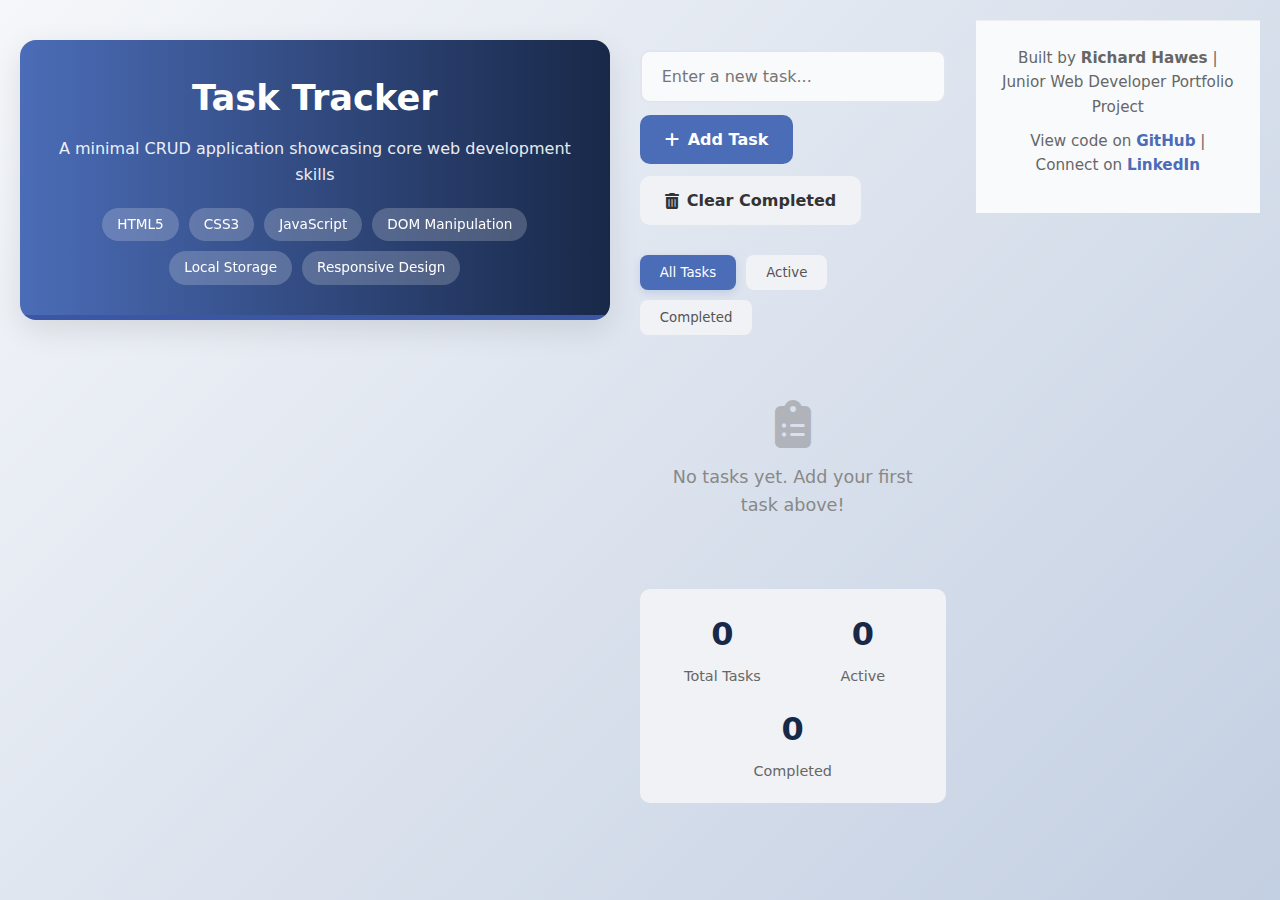
<file: index.html>
<!DOCTYPE html>
<html lang="en">
<head>
    <meta charset="UTF-8">
    <meta name="viewport" content="width=device-width, initial-scale=1.0">
    <title>Task Tracker | Portfolio Project</title>
    <!-- Font Awesome for icons -->
    <link rel="stylesheet" href="https://cdnjs.cloudflare.com/ajax/libs/font-awesome/6.4.0/css/all.min.css">
    <!-- CSS file -->
    <link rel="stylesheet" href="style.css">
</head>
<body>
    <div class="container">
        <header>
    <h1>Task Tracker</h1>
    <p class="subtitle">A minimal CRUD application showcasing core web development skills</p>
    <div class="skills-showcase">
        <div class="skill-badge">HTML5</div>
        <div class="skill-badge">CSS3</div>
        <div class="skill-badge">JavaScript</div>
        <div class="skill-badge">DOM Manipulation</div>
        <div class="skill-badge">Local Storage</div>
        <div class="skill-badge">Responsive Design</div>
    </div>
</header>
    </div>

    <div class="app-container">
    <div class="input-section">
        <input type="text" id="taskInput" placeholder="Enter a new task..." autocomplete="off">
        <button class="btn btn-primary" id="addTaskBtn">
            <i class="fas fa-plus"></i> Add Task
        </button>
        <button class="btn btn-secondary" id="clearCompletedBtn">
            <i class="fas fa-trash-alt"></i> Clear Completed
        </button>
    </div>
    
    <div class="filter-buttons">
        <button class="filter-btn active" data-filter="all">All Tasks</button>
        <button class="filter-btn" data-filter="active">Active</button>
        <button class="filter-btn" data-filter="completed">Completed</button>
    </div>
    
    <ul class="task-list" id="taskList">
        <!-- Tasks will be dynamically inserted here -->
        <li class="empty-state">
            <i class="fas fa-clipboard-list"></i>
            <p>No tasks yet. Add your first task above!</p>
        </li>
    </ul>
    
    <div class="stats">
        <div class="stat-item">
            <div class="stat-value" id="totalTasks">0</div>
            <div class="stat-label">Total Tasks</div>
        </div>
        <div class="stat-item">
            <div class="stat-value" id="activeTasks">0</div>
            <div class="stat-label">Active</div>
        </div>
        <div class="stat-item">
            <div class="stat-value" id="completedTasks">0</div>
            <div class="stat-label">Completed</div>
        </div>
    </div>
</div>
    
    <!-- JavaScript file -->
    <script src="script.js"></script>
    
    <footer>
    <p>Built by <strong id="developerName">Richard Hawes</strong> | Junior Web Developer Portfolio Project</p>
    <p>
        View code on <a href="#" class="portfolio-link" id="githubLink">GitHub</a> | 
        Connect on <a href="#" class="portfolio-link" id="linkedinLink">LinkedIn</a>
    </p>
</footer>
</body>
</html>
</file>
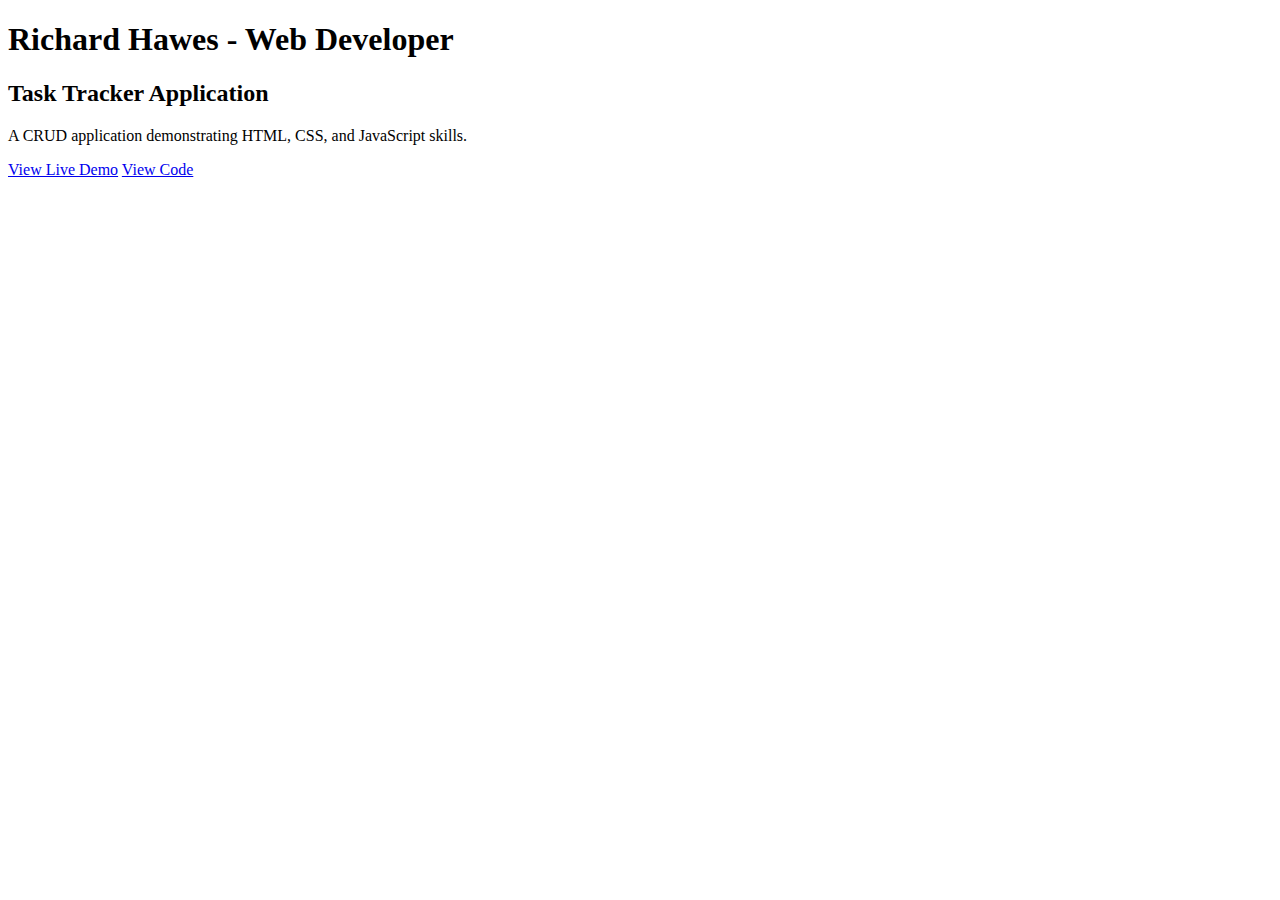
<file: portfolio.html>
<!DOCTYPE html>
<html lang="en">
<head>
    <meta charset="UTF-8">
    <meta name="viewport" content="width=device-width, initial-scale=1.0">
    <title>Richard Hawes | Web Developer Portfolio</title>
    <style>
        /* Add portfolio styles */
    </style>
</head>
<body>
    <h1>Richard Hawes - Web Developer</h1>
    <div class="project">
        <h2>Task Tracker Application</h2>
        <p>A CRUD application demonstrating HTML, CSS, and JavaScript skills.</p>
        <a href="https://rchawes.github.io/task-tracker-portfolio/">View Live Demo</a>
        <a href="https://github.com/rchawes/task-tracker-portfolio">View Code</a>
    </div>
</body>
</html>
</file>
<file: style.css>
/* Reset and Base Styles */
* {
    margin: 0;
    padding: 0;
    box-sizing: border-box;
    font-family: 'Segoe UI', system-ui, -apple-system, sans-serif;
}

body {
    background: linear-gradient(135deg, #f5f7fa 0%, #c3cfe2 100%);
    color: #333;
    line-height: 1.6;
    min-height: 100vh;
    padding: 20px;
    display: flex;
    justify-content: center;
    align-items: flex-start;
}

/* Main Container */
.container {
    width: 100%;
    max-width: 800px;
    background-color: white;
    border-radius: 16px;
    box-shadow: 0 10px 30px rgba(0, 0, 0, 0.1);
    overflow: hidden;
    margin: 20px 0;
}

/* Header Styles */
header {
    background: linear-gradient(90deg, #4b6cb7 0%, #182848 100%);
    color: white;
    padding: 30px;
    text-align: center;
    border-bottom: 5px solid #3a56a4;
}

h1 {
    font-size: 2.2rem;
    margin-bottom: 10px;
    font-weight: 700;
}

.subtitle {
    font-size: 1rem;
    opacity: 0.9;
    font-weight: 300;
    margin-bottom: 20px;
}

/* Skills Badges */
.skills-showcase {
    display: flex;
    flex-wrap: wrap;
    justify-content: center;
    gap: 10px;
    margin-top: 20px;
}

.skill-badge {
    background: rgba(255, 255, 255, 0.2);
    padding: 6px 15px;
    border-radius: 20px;
    font-size: 0.85rem;
    font-weight: 500;
    backdrop-filter: blur(10px);
}

/* App Container */
.app-container {
    padding: 30px;
}

/* Input Section */
.input-section {
    display: flex;
    gap: 12px;
    margin-bottom: 30px;
    flex-wrap: wrap;
}

#taskInput {
    flex: 1;
    min-width: 200px;
    padding: 15px 20px;
    border: 2px solid #e1e5ee;
    border-radius: 10px;
    font-size: 1rem;
    transition: all 0.3s ease;
    background: #f9fafc;
}

#taskInput:focus {
    outline: none;
    border-color: #4b6cb7;
    background: white;
    box-shadow: 0 0 0 3px rgba(75, 108, 183, 0.1);
}

/* Buttons */
.btn {
    padding: 15px 25px;
    border: none;
    border-radius: 10px;
    cursor: pointer;
    font-weight: 600;
    font-size: 1rem;
    transition: all 0.3s ease;
    display: flex;
    align-items: center;
    gap: 8px;
    white-space: nowrap;
}

.btn-primary {
    background: #4b6cb7;
    color: white;
}

.btn-primary:hover {
    background: #3a56a4;
    transform: translateY(-2px);
    box-shadow: 0 5px 15px rgba(58, 86, 164, 0.3);
}

.btn-secondary {
    background: #f0f2f5;
    color: #333;
}

.btn-secondary:hover {
    background: #e1e5ee;
    transform: translateY(-2px);
}

/* Filter Buttons */
.filter-buttons {
    display: flex;
    gap: 10px;
    margin-bottom: 25px;
    flex-wrap: wrap;
}

.filter-btn {
    padding: 10px 20px;
    border-radius: 8px;
    background: #f0f2f5;
    border: none;
    cursor: pointer;
    font-weight: 500;
    transition: all 0.3s;
    color: #555;
}

.filter-btn.active {
    background: #4b6cb7;
    color: white;
    box-shadow: 0 3px 8px rgba(75, 108, 183, 0.2);
}

.filter-btn:hover:not(.active) {
    background: #e1e5ee;
    transform: translateY(-1px);
}

/* Task List */
.task-list {
    list-style: none;
    margin-bottom: 30px;
}

.empty-state {
    text-align: center;
    padding: 40px 20px;
    color: #888;
}

.empty-state i {
    font-size: 3rem;
    margin-bottom: 15px;
    opacity: 0.5;
}

.empty-state p {
    font-size: 1.1rem;
}

/* Task Item */
.task-item {
    display: flex;
    align-items: center;
    padding: 18px;
    background: #f9fafc;
    margin-bottom: 12px;
    border-radius: 12px;
    border-left: 5px solid #4b6cb7;
    transition: all 0.3s;
    animation: fadeIn 0.5s ease;
}

.task-item:hover {
    transform: translateY(-3px);
    box-shadow: 0 5px 15px rgba(0, 0, 0, 0.05);
}

.task-item.completed {
    opacity: 0.8;
    border-left-color: #4CAF50;
}

.task-item.completed .task-text {
    text-decoration: line-through;
    color: #777;
}

.task-checkbox {
    margin-right: 15px;
    width: 22px;
    height: 22px;
    cursor: pointer;
    accent-color: #4CAF50;
}

.task-text {
    flex: 1;
    font-size: 1.1rem;
    word-break: break-word;
    padding-right: 15px;
}

.task-actions {
    display: flex;
    gap: 8px;
}

.action-btn {
    background: none;
    border: none;
    cursor: pointer;
    font-size: 1.2rem;
    width: 36px;
    height: 36px;
    border-radius: 50%;
    display: flex;
    align-items: center;
    justify-content: center;
    transition: all 0.3s;
}

.edit-btn {
    color: #FF9800;
}

.edit-btn:hover {
    background: rgba(255, 152, 0, 0.1);
}

.delete-btn {
    color: #f44336;
}

.delete-btn:hover {
    background: rgba(244, 67, 54, 0.1);
}

/* Statistics */
.stats {
    display: flex;
    justify-content: space-between;
    padding: 20px;
    background: #f0f2f5;
    border-radius: 10px;
    margin-top: 20px;
    flex-wrap: wrap;
    gap: 15px;
}

.stat-item {
    text-align: center;
    flex: 1;
    min-width: 100px;
}

.stat-value {
    font-size: 2rem;
    font-weight: 700;
    color: #182848;
    transition: transform 0.3s;
}

.stat-label {
    font-size: 0.9rem;
    color: #666;
    margin-top: 5px;
    font-weight: 500;
}

/* Footer */
footer {
    text-align: center;
    padding: 25px;
    color: #666;
    font-size: 0.95rem;
    border-top: 1px solid #eee;
    background: #f9fafc;
}

footer p {
    margin-bottom: 10px;
}

.portfolio-link {
    color: #4b6cb7;
    text-decoration: none;
    font-weight: 600;
    transition: all 0.3s;
}

.portfolio-link:hover {
    text-decoration: underline;
    color: #3a56a4;
}

/* Animations */
@keyframes fadeIn {
    from { opacity: 0; transform: translateY(10px); }
    to { opacity: 1; transform: translateY(0); }
}

@keyframes pulse {
    0% { transform: scale(1); }
    50% { transform: scale(1.05); }
    100% { transform: scale(1); }
}

/* Message Styles */
.message {
    font-family: inherit !important;
}

.message i {
    font-size: 1.2rem;
}
</file>
